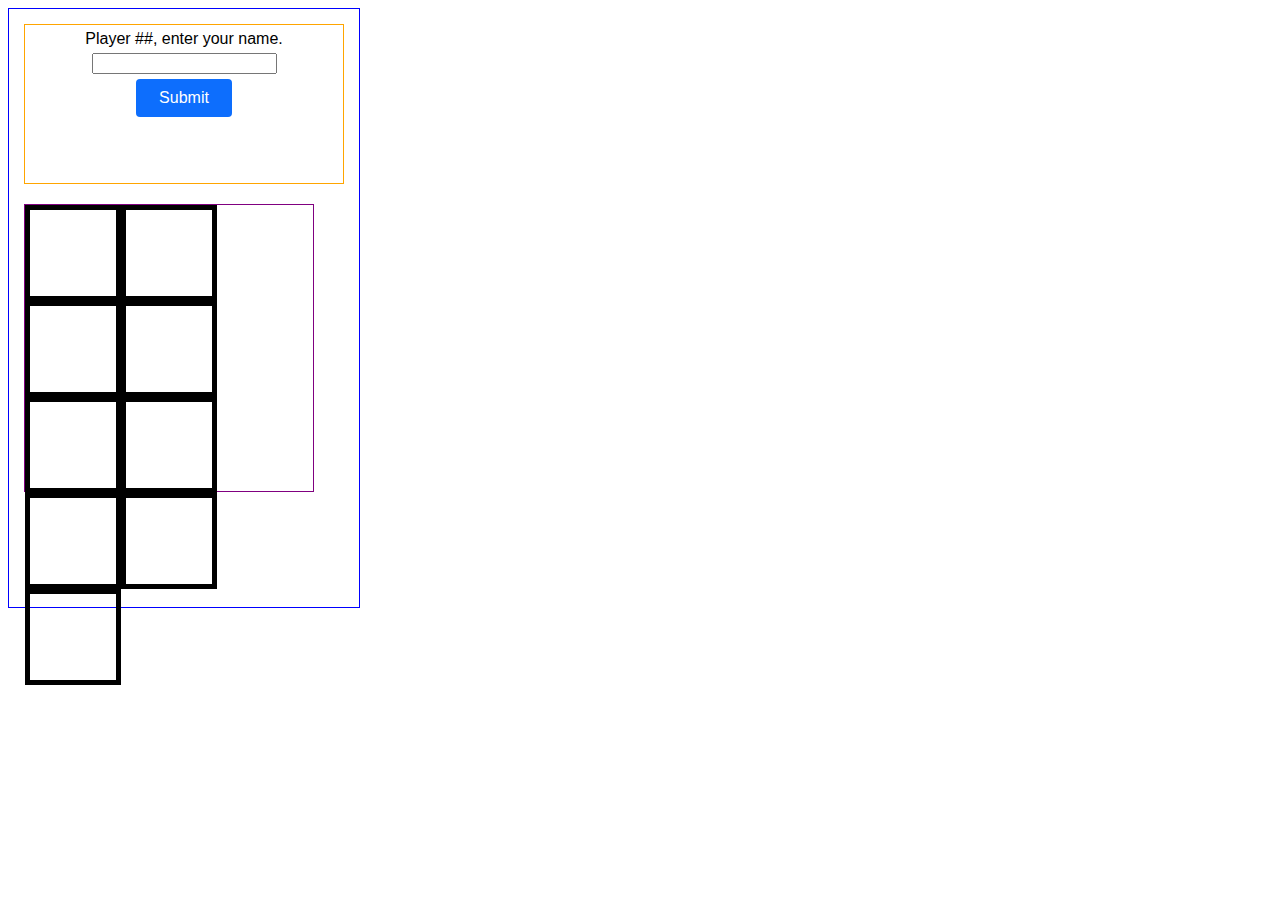
<file: index.html>
<!DOCTYPE html>
<html lang="en">

<head>
  <title>Tic Tac Toe</title>
  <meta charset="UTF-8">
  <meta name="viewport" content="width=device-width, initial-scale=1">
  <link href="style.css" rel="stylesheet">
</head>

<body>

  <heading>
    <!-- <h1>Tic Tac Toe</h1> -->
  </heading>

  <main>
    <div class="gameArea" id="gameArea">
    </div>
  </main>

</body>

<script src="scripts.js"></script>

</html>

<!--

      <div class="markForm">
        <p>Select your mark.</p>
        <input type="radio" id="x" name="mark" value="X">
        <label for="x">X</label>
        <br>
        <input type="radio" id="o" name="mark" value="O">
        <label for="o">O</label>
        <br>
        <input type="radio" id="+" name="mark" value="+">
        <label for="+">+</label>
        <br>
      </div> 
-->
</file>
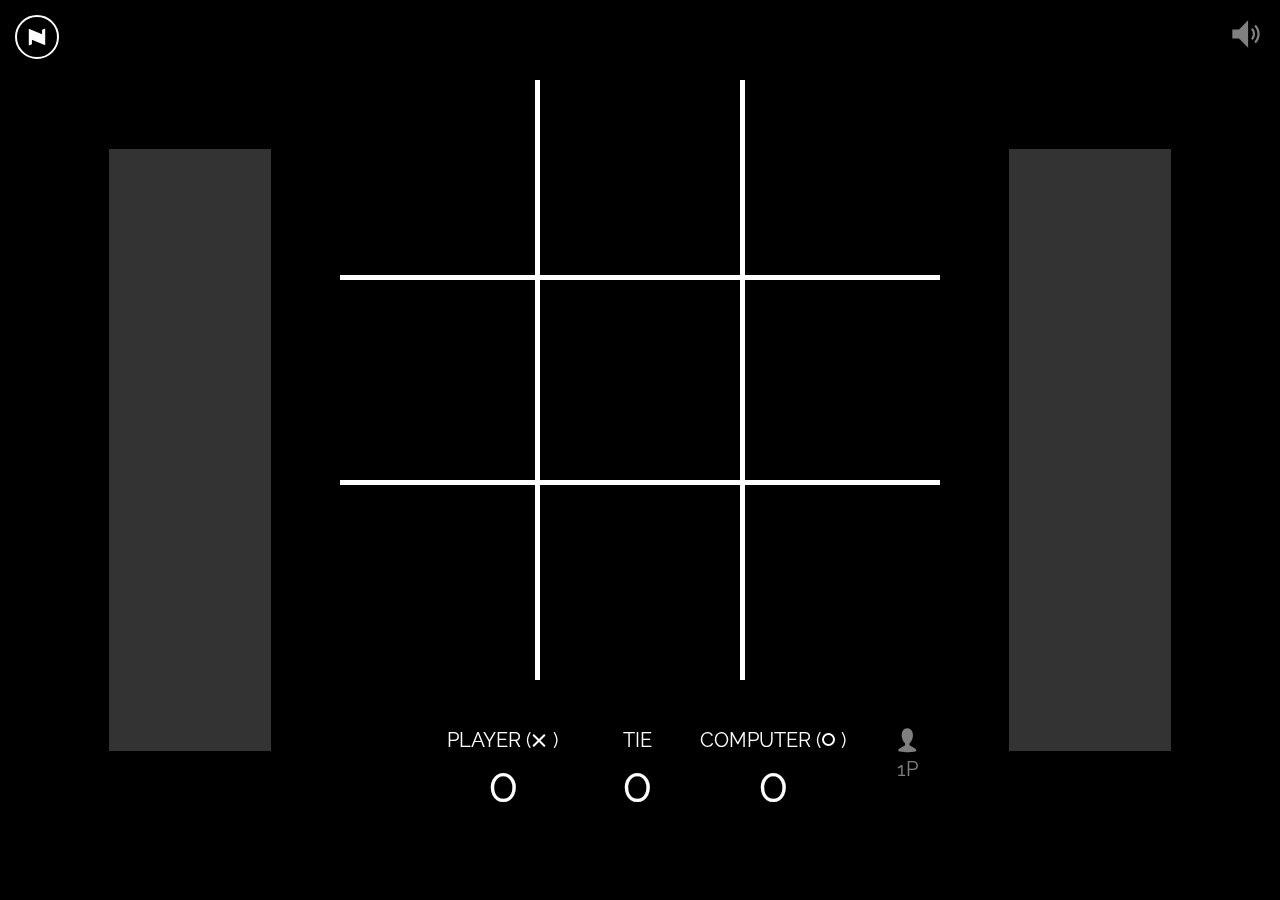
<file: playTicTacToeDotOrg/index.html>
<!DOCTYPE html>
<html lang="en">

<head prefix="og: http://ogp.me/ns#">
  <meta charset="utf-8">
  <title>Tic-Tac-Toe - Play retro Tic-Tac-Toe online for free</title>
  <meta name="description"
    content="Play the classic Tic-Tac-Toe game (also called Noughts and Crosses) for free online with one or two players.">
  <meta name="author" content="Neave Interactive">
  <meta name="viewport"
    content="width=device-width, user-scalable=no, minimum-scale=1.0, maximum-scale=1.0, shrink-to-fit=no, viewport-fit=cover">
  <meta name="referrer" content="origin">
  <meta name="mobile-web-app-capable" content="yes">
  <meta name="apple-mobile-web-app-capable" content="yes">
  <meta name="apple-mobile-web-app-status-bar-style" content="black">
  <meta name="apple-mobile-web-app-title" content="Tic-Tac-Toe">
  <meta name="application-name" content="Tic-Tac-Toe">
  <meta name="msapplication-tooltip" content="Tic-Tac-Toe">
  <meta name="msapplication-starturl" content="https://playtictactoe.org/">
  <meta name="msapplication-TileImage" content="https://playtictactoe.org/assets/images/icon-200.png">
  <meta name="msapplication-TileColor" content="#000">
  <meta name="msapplication-navbutton-color" content="#000">
  <meta name="theme-color" content="#000">
  <meta name="darkreader-lock" content="yes">
  <meta property="og:type" content="website">
  <meta property="og:url" content="https://playtictactoe.org/">
  <meta property="og:site_name" content="Tic-Tac-Toe">
  <meta property="og:title" content="Tic-Tac-Toe - Play retro Tic-Tac-Toe online for free">
  <meta property="og:description"
    content="Play the classic Tic-Tac-Toe game (also called Noughts and Crosses) for free online with one or two players.">
  <meta property="og:image" content="https://playtictactoe.org/assets/images/icon-200.png">
  <meta name="twitter:card" content="summary">
  <meta name="twitter:site" content="@neave">
  <meta name="twitter:title" content="Tic-Tac-Toe">
  <meta name="twitter:description"
    content="Play the classic Tic-Tac-Toe game (also called Noughts and Crosses) for free online with one or two players.">
  <meta name="twitter:image" content="https://playtictactoe.org/assets/images/icon-200.png">
  <link rel="shortcut icon" href="https://playtictactoe.org/assets/images/icon-16.png">
  <link rel="icon" sizes="16x16" href="https://playtictactoe.org/assets/images/icon-16.png">
  <link rel="icon" sizes="32x32" href="https://playtictactoe.org/assets/images/icon-32.png">
  <link rel="icon" sizes="100x100" href="https://playtictactoe.org/assets/images/icon-100.png">
  <link rel="icon" sizes="200x200" href="https://playtictactoe.org/assets/images/icon-200.png">
  <link rel="icon" sizes="800x800" href="https://playtictactoe.org/assets/images/icon-800.png">
  <link rel="image_src" href="https://playtictactoe.org/assets/images/icon-200.png">
  <link rel="apple-touch-icon-precomposed" href="https://playtictactoe.org/assets/images/icon-200.png">
  <style>
    @keyframes neave-anim {
      to {
        background-position: 0 400%
      }
    }

    @keyframes fade-anim {
      0% {
        opacity: 0
      }

      40% {
        opacity: 0
      }

      50% {
        opacity: 1
      }

      60% {
        opacity: 0
      }

      100% {
        opacity: 0
      }
    }

    @keyframes fade-mid-anim {
      0% {
        opacity: .5
      }

      40% {
        opacity: .5
      }

      50% {
        opacity: 1
      }

      60% {
        opacity: .5
      }

      100% {
        opacity: .5
      }
    }

    .neave {
      position: absolute;
      display: block;
      left: 15px;
      left: calc(15px + env(safe-area-inset-left));
      top: 15px;
      top: calc(15px + env(safe-area-inset-top));
      width: 44px;
      height: 44px;
      margin: 0;
      padding: 0;
      z-index: 100
    }

    .neave .title {
      display: none
    }

    .neave svg {
      position: absolute;
      left: 0;
      top: 0;
      z-index: 100;
      border-radius: 50%;
      border: 2px solid #fff;
      margin: 0;
      padding: 0;
      box-sizing: content-box;
      pointer-events: none
    }

    .mobile .neave svg {
      animation: fade-mid-anim 5s infinite ease-in-out
    }

    .neave .disc {
      position: absolute;
      display: block;
      width: 44px;
      height: 44px;
      background-color: #9fc;
      background-image: linear-gradient(to bottom, #9fc 0%, #9cf 25%, #f9c 50%, #fc9 75%, #9fc 100%);
      background-size: 100% 400%;
      border-radius: 50%;
      pointer-events: none;
      animation: neave-anim 8s infinite linear;
      opacity: 0;
      will-change: opacity;
      transition: opacity .2s ease-out
    }

    .mobile .neave .disc {
      animation: neave-anim 8s infinite linear, fade-anim 5s infinite ease-in-out
    }

    body:not(.mobile) .neave:hover .disc {
      opacity: 1
    }

    .neave:active {
      margin-top: 1px
    }

    html {
      -moz-box-sizing: border-box;
      box-sizing: border-box
    }

    .neave {
      -moz-box-sizing: content-box;
      box-sizing: content-box
    }

    *,
    *:before,
    *:after {
      -moz-box-sizing: inherit;
      box-sizing: inherit
    }

    body {
      margin: 0;
      background-color: #000;
      color: #fff;
      font-family: sans-serif;
      -webkit-text-size-adjust: 100%;
      -ms-text-size-adjust: 100%;
      text-size-adjust: 100%
    }

    a {
      color: #fff
    }

    .game {
      position: absolute;
      top: 50%;
      left: 50%;
      width: 600px;
      height: 600px;
      margin-left: -300px;
      margin-top: -370px;
      -webkit-user-select: none;
      user-select: none;
      -webkit-tap-highlight-color: transparent;
      tap-highlight-color: transparent
    }

    .alt {
      display: none
    }

    .error {
      text-align: center;
      padding: 40px 20px;
      line-height: 1.5
    }

    .error a {
      color: #fff;
      text-decoration: underline
    }

    .board {
      width: 100%;
      height: 100%
    }

    @-webkit-keyframes border-blink {
      50% {
        border-color: #000
      }
    }

    @-moz-keyframes border-blink {
      50% {
        border-color: #000
      }
    }

    @keyframes border-blink {
      50% {
        border-color: #000
      }
    }

    @-webkit-keyframes blink {
      50% {
        visibility: hidden
      }
    }

    @-moz-keyframes blink {
      50% {
        visibility: hidden
      }
    }

    @keyframes blink {
      50% {
        visibility: hidden
      }
    }

    @-webkit-keyframes appear {
      from {
        -webkit-transform: scale(0.3);
        transform: scale(0.3)
      }

      to {
        -webkit-transform: scale(1);
        transform: scale(1)
      }
    }

    @-moz-keyframes appear {
      from {
        -moz-transform: scale(0.3);
        transform: scale(0.3)
      }

      to {
        -moz-transform: scale(1);
        transform: scale(1)
      }
    }

    @keyframes appear {
      from {
        transform: scale(0.3)
      }

      to {
        transform: scale(1)
      }
    }

    .square {
      float: left;
      width: 33.333333333%;
      height: 33.333333333%;
      border-width: 5px;
      border-color: #fff;
      -webkit-transition: background-color .1s;
      -moz-transition: background-color .1s;
      transition: background-color .1s;
      will-change: background-color, border-color;
      cursor: pointer
    }

    .square:focus {
      outline: 0;
      background-color: #333
    }

    .square.top {
      border-bottom-style: solid
    }

    .square.bottom {
      border-top-style: solid
    }

    .square.left {
      clear: both;
      border-right-style: solid
    }

    .square.right {
      border-left-style: solid
    }

    .square.right>div {
      margin-left: -5px
    }

    .square.bottom>div {
      margin-top: -5px
    }

    .board.tie .square {
      -webkit-animation: border-blink .3s steps(1) 3;
      -moz-animation: border-blink .3s steps(1) 3;
      animation: border-blink .3s steps(1) 3
    }

    .board .square>div {
      -webkit-transition: opacity .1s;
      -moz-transition: opacity .1s;
      transition: opacity .1s
    }

    .board.tie .square>div,
    .board.win .square:not(.win)>div {
      opacity: .5
    }

    .square.win>div {
      -webkit-animation: blink .3s steps(1) 3;
      -moz-animation: blink .3s steps(1) 3;
      animation: blink .3s steps(1) 3
    }

    .o {
      left: 16.666666667%;
      top: 16.666666667%;
      width: 66.666666667%;
      height: 66.666666667%;
      -webkit-border-radius: 50%;
      -moz-border-radius: 50%;
      border-radius: 50%;
      border: 20px solid #fff
    }

    .x {
      width: 100%;
      height: 100%
    }

    .square .x,
    .square .o {
      position: relative;
      will-change: transform;
      -webkit-transform: translate3d(0, 0, 0);
      transform: translate3d(0, 0, 0);
      -webkit-animation: appear .2s cubic-bezier(0.5, 1.8, 0.1, 1.1);
      -moz-animation: appear .2s cubic-bezier(0.5, 1.8, 0.1, 1.1);
      animation: appear .2s cubic-bezier(0.5, 1.8, 0.1, 1.1)
    }

    .x:before,
    .x:after {
      position: absolute;
      content: "";
      display: block;
      background-color: #fff;
      left: 90px;
      top: 20px;
      width: 20px;
      height: 160px;
      -webkit-border-radius: 4px;
      -moz-border-radius: 4px;
      border-radius: 4px
    }

    .x:before {
      -webkit-transform: rotate(-45deg);
      -moz-transform: rotate(-45deg);
      transform: rotate(-45deg)
    }

    .x:after {
      -webkit-transform: rotate(45deg);
      -moz-transform: rotate(45deg);
      transform: rotate(45deg)
    }

    .restart {
      position: absolute;
      top: 0;
      width: 100%;
      height: 100%;
      cursor: pointer;
      background-color: rgba(0, 0, 0, 0)
    }

    .scores {
      position: absolute;
      left: 50%;
      top: 50%;
      width: 600px;
      margin-left: -300px;
      margin-top: 280px;
      text-align: center;
      cursor: pointer;
      -webkit-user-select: none;
      user-select: none
    }

    .scores p {
      font: 20px "Raleway", sans-serif;
      font-weight: 400;
      text-transform: uppercase;
      line-height: 1;
      display: inline-block;
      margin: 0;
      padding: 0;
      -webkit-transform: translate3d(0, 0, 0);
      transform: translate3d(0, 0, 0)
    }

    .scores .swap {
      display: inline-block;
      vertical-align: top;
      width: 30px;
      height: 30px;
      margin: -5px -30px 0 0;
      opacity: .5;
      cursor: pointer;
      outline: 0;
      -webkit-transition: opacity .1s;
      -moz-transition: opacity .1s;
      transition: opacity .1s
    }

    body:not(.mobile) .scores:hover .swap {
      opacity: 1
    }

    body:not(.mobile) .scores:active .swap {
      opacity: .75
    }

    .scores .score {
      font-size: 50px;
      display: block;
      height: 60px;
      padding: 10px 0 0 0;
      will-change: transform;
      -webkit-transform: translate3d(0, 0, 0);
      transform: translate3d(0, 0, 0)
    }

    .scores .score.appear {
      -webkit-animation: appear .3s cubic-bezier(0.5, 4, 0.1, 1.1);
      -moz-animation: appear .3s cubic-bezier(0.5, 4, 0.1, 1.1);
      animation: appear .3s cubic-bezier(0.5, 4, 0.1, 1.1)
    }

    .scores .o {
      display: inline-block;
      width: 13px;
      height: 13px;
      border-width: 2px;
      margin: 1px;
      -webkit-transform: translate3d(0, 0, 0);
      transform: translate3d(0, 0, 0)
    }

    .scores .x {
      display: inline-block;
      width: 17px;
      height: 17px;
      -webkit-transform: translate3d(0, 0, 0);
      transform: translate3d(0, 0, 0)
    }

    .scores .x:before,
    .scores .x:after {
      left: 0;
      top: 2px;
      margin-left: 7px;
      width: 2px;
      height: 17px
    }

    .player1,
    .player2 {
      width: 230px;
      white-space: nowrap
    }

    .scores.p1 .p2 {
      display: none
    }

    .scores.p2 .p1 {
      display: none
    }

    .scores .turn {
      opacity: .5
    }

    .mute {
      position: absolute;
      width: 38px;
      height: 38px;
      right: 15px;
      right: calc(15px + env(safe-area-inset-right));
      top: 15px;
      top: calc(15px + env(safe-area-inset-top));
      opacity: .5;
      cursor: pointer;
      -webkit-user-select: none;
      user-select: none;
      -webkit-transition: opacity .1s;
      -moz-transition: opacity .1s;
      transition: opacity .1s
    }

    body:not(.mobile) .mute:hover {
      opacity: 1
    }

    .share {
      display: inline-block;
      vertical-align: top
    }

    .ad {
      outline: 1px solid #333;
      background-color: #333;
      overflow: hidden
    }

    .adsbygoogle {
      display: inline-block
    }

    .ad.skyscraper1,
    .ad.skyscraper2,
    .ad.skyscraper1 .adsbygoogle,
    .ad.skyscraper2 .adsbygoogle {
      width: 160px;
      height: 600px
    }

    .ad.skyscraper1 {
      position: absolute;
      top: 50%;
      margin-top: -300px;
      left: 0
    }

    .ad.skyscraper2 {
      position: absolute;
      top: 50%;
      margin-top: -300px;
      right: 0
    }

    .ad.mobile,
    .ad.mobile .adsbygoogle {
      display: block;
      width: 100%;
      height: 50px
    }

    .ad.mobile {
      position: absolute;
      bottom: 0;
      bottom: env(safe-area-inset-bottom);
      width: 100%;
      margin: 0;
      overflow: hidden
    }

    .ad.mobile .adsbygoogle {
      margin: 0 auto
    }

    .cookies {
      position: absolute;
      box-sizing: border-box;
      display: table;
      background-color: #fff;
      color: #000;
      width: 100%;
      bottom: 0;
      text-align: left;
      padding: 40px;
      padding-bottom: calc(40px + env(safe-area-inset-bottom));
      padding-left: calc(40px + env(safe-area-inset-left));
      padding-right: calc(40px + env(safe-area-inset-right));
      font-size: 17px;
      line-height: 1.3;
      user-select: none
    }

    .cookies p {
      display: table-cell;
      margin: 0;
      padding-right: 20px;
      vertical-align: top
    }

    .cookies a {
      color: #666;
      text-decoration: underline;
      white-space: nowrap
    }

    .cookies button {
      padding: 12px 20px;
      border: 0;
      font: inherit;
      font-weight: bold;
      color: #fff;
      background-color: #000;
      cursor: pointer;
      outline: 0;
      cursor: pointer;
      user-select: none;
      -webkit-touch-callout: none;
      -webkit-tap-highlight-color: transparent;
      border-radius: 6px;
      white-space: nowrap
    }

    body.cookies-consent .cookies {
      display: none
    }

    @media(min-width: 1261px) {
      .ad.skyscraper1 {
        margin-left: 110px
      }

      .ad.skyscraper2 {
        margin-right: 110px
      }
    }

    @media(max-width: 800px) and (min-height:661px) {
      .ad.skyscraper2 {
        display: none
      }
    }

    @media(max-height: 800px) {

      .ad.skyscraper1,
      .ad.skyscraper2 {
        margin-top: -270px
      }
    }

    @media(max-height: 660px) {

      .neave,
      .mute {
        display: none
      }

      .ad.skyscraper1,
      .ad.skyscraper2 {
        margin-top: -300px
      }
    }

    @media(max-width: 960px), (max-height:800px) {
      .game {
        width: 450px;
        height: 450px;
        margin-left: -225px;
        margin-top: -280px
      }

      .square {
        border-width: 4px
      }

      .square.right>div {
        margin-left: -4px
      }

      .square.bottom>div {
        margin-top: -4px
      }

      .square .o {
        border-width: 15px
      }

      .square .x:before,
      .square .x:after {
        left: 67.5px;
        top: 16px;
        width: 15px;
        height: 118px;
        -webkit-border-radius: 3px;
        -moz-border-radius: 3px;
        border-radius: 3px
      }

      .scores {
        width: 450px;
        margin-left: -225px;
        margin-top: 210px
      }

      .scores p {
        font-size: 17px;
        letter-spacing: 0
      }

      .scores .score {
        font-size: 40px;
        padding-top: 8px;
        height: 50px
      }

      .scores .o {
        width: 12px;
        height: 12px;
        border-width: 2px;
        margin: 0 1px
      }

      .scores .x {
        width: 12px;
        height: 12px
      }

      .scores .x:before,
      .scores .x:after {
        top: 0;
        margin-left: 5px;
        width: 2px;
        height: 14px
      }

      .player1,
      .player2 {
        width: 180px
      }
    }

    @media(max-width: 800px) {
      .ad.skyscraper2 {
        display: none
      }

      .mute {
        display: block
      }

      .game,
      .scores {
        margin-left: -150px
      }

      .mobile .game,
      .mobile .scores {
        margin-left: -225px
      }

      .ipad .game,
      .ipad .scores {
        margin-left: -150px
      }
    }

    @media(max-width: 630px) {

      .ad.skyscraper1,
      .ad.skyscraper2 {
        display: none
      }

      .neave,
      .mute {
        display: block
      }

      .game,
      .scores {
        margin-left: -225px
      }

      .cookies {
        display: block;
        font-size: 15px;
        padding: 18px;
        padding-bottom: calc(18px + env(safe-area-inset-bottom));
        padding-left: calc(18px + env(safe-area-inset-left));
        padding-right: calc(18px + env(safe-area-inset-right))
      }

      .cookies p {
        display: block;
        padding-right: 0
      }

      .cookies button {
        display: block;
        width: 100%;
        margin-top: 18px
      }
    }

    @media(max-width: 540px) {

      .ad.skyscraper1,
      .ad.skyscraper2 {
        display: none
      }

      .neave,
      .mute {
        display: block
      }
    }

    @media(max-width: 540px), (max-height:630px) {
      .game {
        width: 300px;
        height: 300px;
        margin-left: -150px;
        margin-top: -205px
      }

      .mobile .game {
        margin-left: -150px;
        margin-top: -215px
      }

      .square {
        border-width: 3px
      }

      .square.right>div {
        margin-left: -3px
      }

      .square.bottom>div {
        margin-top: -3px
      }

      .square .o {
        border-width: 10px
      }

      .square .x:before,
      .square .x:after {
        left: 45px;
        top: 13px;
        width: 10px;
        height: 74px;
        -webkit-border-radius: 2px;
        -moz-border-radius: 2px;
        border-radius: 2px
      }

      .scores {
        width: 320px;
        margin-left: -160px;
        margin-top: 135px
      }

      .mobile .scores {
        margin-left: -160px;
        margin-top: 125px
      }

      .scores p {
        font-size: 15px
      }

      .scores .score {
        font-size: 25px;
        padding-top: 9px;
        height: 50px
      }

      .scores .o {
        width: 9px;
        height: 9px;
        margin: 0
      }

      .scores .x {
        width: 10px;
        height: 10px
      }

      .scores .x:before,
      .scores .x:after {
        margin-left: 4px;
        height: 11px
      }

      .player1,
      .player2 {
        width: 130px
      }

      .scores .swap svg {
        margin-bottom: -2px
      }
    }

    @media(max-height: 520px) {

      .ad.mobile,
      .ad.skyscraper1,
      .ad.skyscraper2 {
        display: none
      }

      .neave,
      .mute {
        display: block
      }

      .mobile .game,
      .game {
        top: 60px;
        margin-top: 0
      }

      .mobile .scores,
      .scores {
        top: 380px;
        margin-top: 0;
        padding-bottom: 0
      }
    }

    @media(max-width: 350px) {
      .scores .swap {
        display: none
      }
    }

    @media(min-width: 421px) and (max-height:450px) {

      .mobile .game,
      .game {
        top: 10px
      }

      .mobile .scores,
      .scores {
        top: 320px
      }
    }
  </style>
  <link rel="stylesheet" href="//fonts.googleapis.com/css?family=Raleway:400">
</head>

<body>
  <a href="https://neave.com/" target="_top" class="neave">
    <span class="disc"></span>
    <svg xmlns="http://www.w3.org/2000/svg" width="40" height="40" viewBox="0 0 512 512">
      <path fill="#fff" d="M361 360.95L191 290.5v57.1l-40 16.6V151.05l170 70.3v-57.2l1-.4.1-.05 38.9-15.9"></path>
    </svg>
    <span class="title">Neave Interactive</span>
  </a>
  <div class="alt">
    <h1>Tic-Tac-Toe</h1>
    <p>Play a retro version of tic-tac-toe (noughts and crosses, tres en raya) against the computer or with two players.
    </p>
  </div>
  <div class="mute">
    <svg xmlns="http://www.w3.org/2000/svg" viewBox="0 0 100 100">
      <g fill="#fff">
        <polygon points="14.025,38.004 14.025,61.993 31.548,61.993 55.537,85.982 55.537,14.018 31.552,38.004"></polygon>
        <path
          d="M67.41,34.095l-4.243,4.239c6.43,6.432,6.43,16.896,0,23.324L67.41,65.9C76.179,57.129,76.179,42.864,67.41,34.095z">
        </path>
        <path
          d="M75.89,25.616l-4.241,4.239c11.105,11.105,11.105,29.176,0,40.284l4.241,4.241C89.337,60.934,89.337,39.06,75.89,25.616z">
        </path>
      </g>
    </svg>
  </div>
  <div class="game">
    <div class="board">
      <div class="square top left" tabindex="0">
        <div></div>
      </div>
      <div class="square top" tabindex="0">
        <div></div>
      </div>
      <div class="square top right" tabindex="0">
        <div></div>
      </div>
      <div class="square left" tabindex="0">
        <div></div>
      </div>
      <div class="square" tabindex="0">
        <div></div>
      </div>
      <div class="square right" tabindex="0">
        <div></div>
      </div>
      <div class="square bottom left" tabindex="0">
        <div></div>
      </div>
      <div class="square bottom" tabindex="0">
        <div></div>
      </div>
      <div class="square bottom right" tabindex="0">
        <div></div>
      </div>
    </div>
    <div class="restart"></div>
  </div>
  <div class="scores p1">
    <p class="player1">
      <span class="p1">Player</span>
      <span class="p2">Player 1</span>
      (<span class="x"></span>
      )<span class="score">0</span>
    </p>
    <p class="ties">
      Tie<span class="score">0</span>
    </p>
    <p class="player2">
      <span class="p1">Computer</span>
      <span class="p2">Player 2</span>
      (<span class="o"></span>
      )<span class="score">0</span>
    </p>
    <div class="swap" tabindex="0">
      <svg xmlns="http://www.w3.org/2000/svg" viewBox="0 0 100 100">
        <g fill="#fff">
          <path class="p1"
            d="M49.947,90.991c0.693,0,1.41,0.02,2.104,0c13.547-0.201,26.439-1.723,28.775-3.945 c0.537-4.928,1.195-7.311-20.65-17.644c-3.107-1.742-1.465-8.492-1.465-8.492c6.578-4.969,11.096-16.463,11.096-25.676 c0-15.921-7.18-23.453-17.756-24.234h-2.104c-10.557,0.781-17.734,8.312-17.734,24.234c0,9.213,4.496,20.707,11.078,25.676 c0,0,1.641,6.75-1.449,8.492C19.979,79.735,20.635,82.118,21.176,87.046C23.51,89.269,36.402,90.79,49.947,90.991z">
          </path>
          <path class="p2"
            d="M66.219,85h1.562c9.92-0.14,19.38-1.2,21.08-2.779c0.422-3.44,0.9-5.101-15.142-12.341 c-2.279-1.22-1.059-5.939-1.059-5.939c4.822-3.48,8.123-11.521,8.123-17.98c0-11.14-5.263-16.419-13.001-16.959h-1.562 c-7.738,0.54-13,5.799-13,16.959c0,6.46,3.301,14.5,8.121,17.98c0,0,1.221,4.719-1.059,5.939c-16.041,7.24-15.562,8.9-15.14,12.341 C46.84,83.8,56.301,84.86,66.219,85z M30.217,69h1.564c9.918-0.14,19.378-1.2,21.078-2.779c0.422-3.44,0.9-5.1-15.14-12.34 c-2.279-1.22-1.059-5.939-1.059-5.939c4.82-3.48,8.121-11.521,8.121-17.98c0-11.14-5.262-16.42-13-16.96h-1.564 c-7.738,0.54-13,5.8-13,16.96c0,6.459,3.301,14.5,8.121,17.98c0,0,1.221,4.72-1.059,5.939c-16.041,7.24-15.562,8.9-15.14,12.34 C10.839,67.8,20.299,68.86,30.217,69z">
          </path>
        </g>
      </svg>
      <p class="p1">1P</p>
      <p class="p2">2P</p>
    </div>
  </div>
  <div class="ad skyscraper1">
    <ins class="adsbygoogle" data-ad-client="ca-pub-9316345695176880" data-ad-slot="1133449940"
      data-page-url="https://playtictactoe.org/"></ins>
    <script>
      (adsbygoogle = window.adsbygoogle || []).push({});
    </script>
    <script async src="//pagead2.googlesyndication.com/pagead/js/adsbygoogle.js?client=ca-pub-9316345695176880"
      crossorigin="anonymous"></script>
  </div>
  <div class="ad skyscraper2">
    <ins class="adsbygoogle" data-ad-client="ca-pub-9316345695176880" data-ad-slot="1133449940"
      data-page-url="https://playtictactoe.org/"></ins>
    <script>
      (adsbygoogle = window.adsbygoogle || []).push({});
    </script>
  </div>
</body>

</html>
</file>
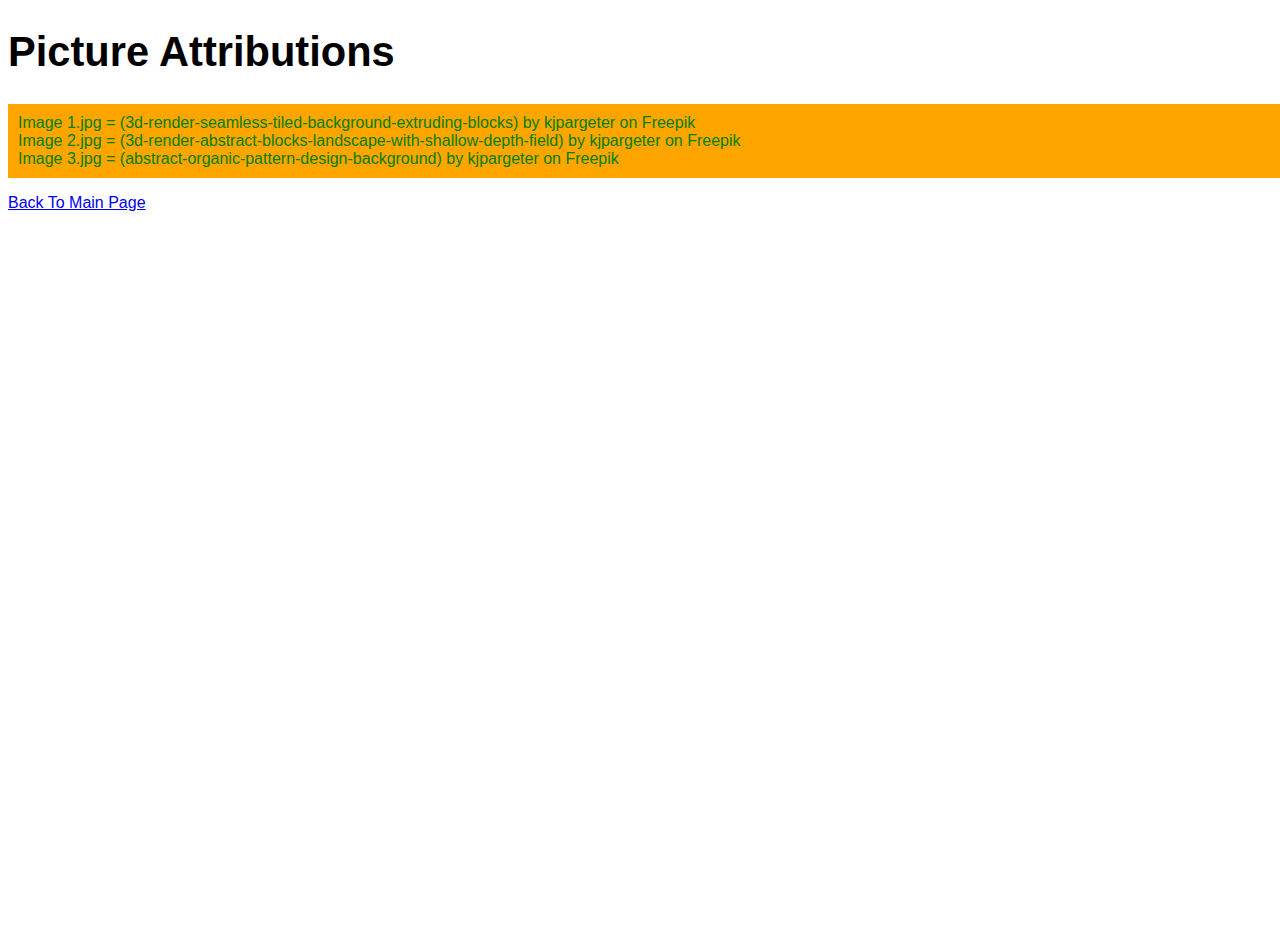
<file: assets/attributions.html>
<!DOCTYPE html>
<html lang="en">

<head>
  <title></title>
  <meta charset="UTF-8">
  <meta name="viewport" content="width=device-width, initial-scale=1">
  <link href="../style.css" rel="stylesheet">
</head>

<body>

  <heading>
    <h1>Picture Attributions</h1>
  </heading>

  <main>
    <ol>
      <li>Image 1.jpg = (3d-render-seamless-tiled-background-extruding-blocks) by kjpargeter on Freepik</li>
      <li>Image 2.jpg = (3d-render-abstract-blocks-landscape-with-shallow-depth-field) by kjpargeter on Freepik</li>
      <li>Image 3.jpg = (abstract-organic-pattern-design-background) by kjpargeter on Freepik</li>
    </ol>

    <a href="../index.html">Back To Main Page</a>

  </main>

</body>

<script src="../scripts.js"></script>

</html>
</file>
<file: style.css>
/***
    The new CSS reset - version 1.11.2 (last updated 15.11.2023)
    GitHub page: https://github.com/elad2412/the-new-css-reset
***/

/*
    Remove all the styles of the "User-Agent-Stylesheet", except for the 'display' property
    - The "symbol *" part is to solve Firefox SVG sprite bug
    - The "html" element is excluded, otherwise a bug in Chrome breaks the CSS hyphens property (https://github.com/elad2412/the-new-css-reset/issues/36)
 */
/* *:where(:not(html, iframe, canvas, img, svg, video, audio):not(svg *, symbol *)) { */
/*     all: unset; */
/*     display: revert; */
/* } */

/* Preferred box-sizing value */
*,
*::before,
*::after {
    box-sizing: border-box;
}

/* Fix mobile Safari increase font-size on landscape mode */
html {
    -moz-text-size-adjust: none;
    -webkit-text-size-adjust: none;
    text-size-adjust: none;
}

/* Reapply the pointer cursor for anchor tags */
a, button {
    cursor: revert;
}

/* Remove list styles (bullets/numbers) */
ol, ul, menu, summary {
    list-style: none;
}

/* For images to not be able to exceed their container */
img {
    max-inline-size: 100%;
    max-block-size: 100%;
}

/* removes spacing between cells in tables */
table {
    border-collapse: collapse;
}

/* Safari - solving issue when using user-select:none on the <body> text input doesn't working */
input, textarea {
    -webkit-user-select: auto;
}

/* revert the 'white-space' property for textarea elements on Safari */
textarea {
    white-space: revert;
}

/* minimum style to allow to style meter element */
meter {
    -webkit-appearance: revert;
    appearance: revert;
}

/* preformatted text - use only for this feature */
:where(pre) {
    all: revert;
    box-sizing: border-box;
}

/* reset default text opacity of input placeholder */
::placeholder {
    color: unset;
}

/* fix the feature of 'hidden' attribute.
   display:revert; revert to element instead of attribute */
:where([hidden]) {
    display: none;
}

/* revert for bug in Chromium browsers
   - fix for the content editable attribute will work properly.
   - webkit-user-select: auto; added for Safari in case of using user-select:none on wrapper element*/
:where([contenteditable]:not([contenteditable="false"])) {
    -moz-user-modify: read-write;
    -webkit-user-modify: read-write;
    overflow-wrap: break-word;
    -webkit-line-break: after-white-space;
    -webkit-user-select: auto;
}

/* apply back the draggable feature - exist only in Chromium and Safari */
:where([draggable="true"]) {
    -webkit-user-drag: element;
}

/* Revert Modal native behavior */
:where(dialog:modal) {
    all: revert;
    box-sizing: border-box;
}

/* Remove details summary webkit styles */
::-webkit-details-marker {
    display: none;
}

/* My Styles */

/**/
/**/
/**/
/* CSS RESET END */
/**/
/**/
/**/

/* reusable */
:root {
  /* Colors Start */
  --primary: #FFCE00;
  --secondary: #FE4880;
  --dark: #212121;
  --light: #F3F3F3;
}

/* Fonts */
body {
  font-family: montserrat, sans-serif;
  width: 100%;
  height: 100vh;
}

/* Headings */
h1 { font-size: 2.6em; }
h2 { 
  font-size: 1.85em;
  text-decoration: underline;
}
h3 { 
  font-size: 1.7em;
  padding: 0;
  margin: 0;
}
h4 { font-size: 1.5em; }
h5 { font-size: 1.2em; }

p {
  padding: 0;
  margin: 0;
}

/* Game attributes List Styles*/
ol {
  background-color: orange;
  padding: 10px;
}

li {
  color: green;
}

/* general styles */

button {
  cursor: pointer;
  outline: 0;
  color: #fff;
  background-color: #0d6efd;
  border-color: #0d6efd;
  display: inline-block;
  font-weight: 400;
  line-height: 1.5;
  text-align: center;
  border: 1px solid transparent;
  padding: 6px 12px;
  font-size: 16px;
  border-radius: .25rem;
  transition: color .15s ease-in-out,background-color .15s ease-in-out,border-color .15s ease-in-out,box-shadow .15s ease-in-out;
  min-width: 6em;
  margin: 5px;
}
button:hover {
  color: #fff;
  background-color: #0b5ed7;
  border-color: #0a58ca;
}

/*tic tac toe*/

.gameArea {
  width: 22em;
  height: 37.5em;
  /*display: flex;*/
  /*flex-wrap: wrap;*/
  /*flex-direction: row;*/
  border: 1px solid blue;
  padding: 15px;
}
.gameFlow {
  display: flex;
  flex-direction: column;
  text-align: center;
  align-items: center;
  margin-bottom: 20px;
  height: 10em;
  border: 1px solid orange;
}
.gameFlowText {
  margin: 5px;
}
.submitNameButton {
  /*align-self: center;*/
}
.gameBoard{
  width: 18.1em;
  height: 18em;
  display: flex;
  flex-wrap: wrap;
  flex-direction: row;
  border: 1px solid purple;
}
.gameCell {
  border: 5px solid black;
  height: 6em;
  width: 6em;
  display: flex;
  align-items: center;
  justify-content: center;

}
.gameCell:hover {
  background-color: teal;
}
.gameCell:active {
  background-color: yellow;
}
.mark {
  display: inline-block;
  font-size: 45px;
  justify: center;
  
}
</file>
